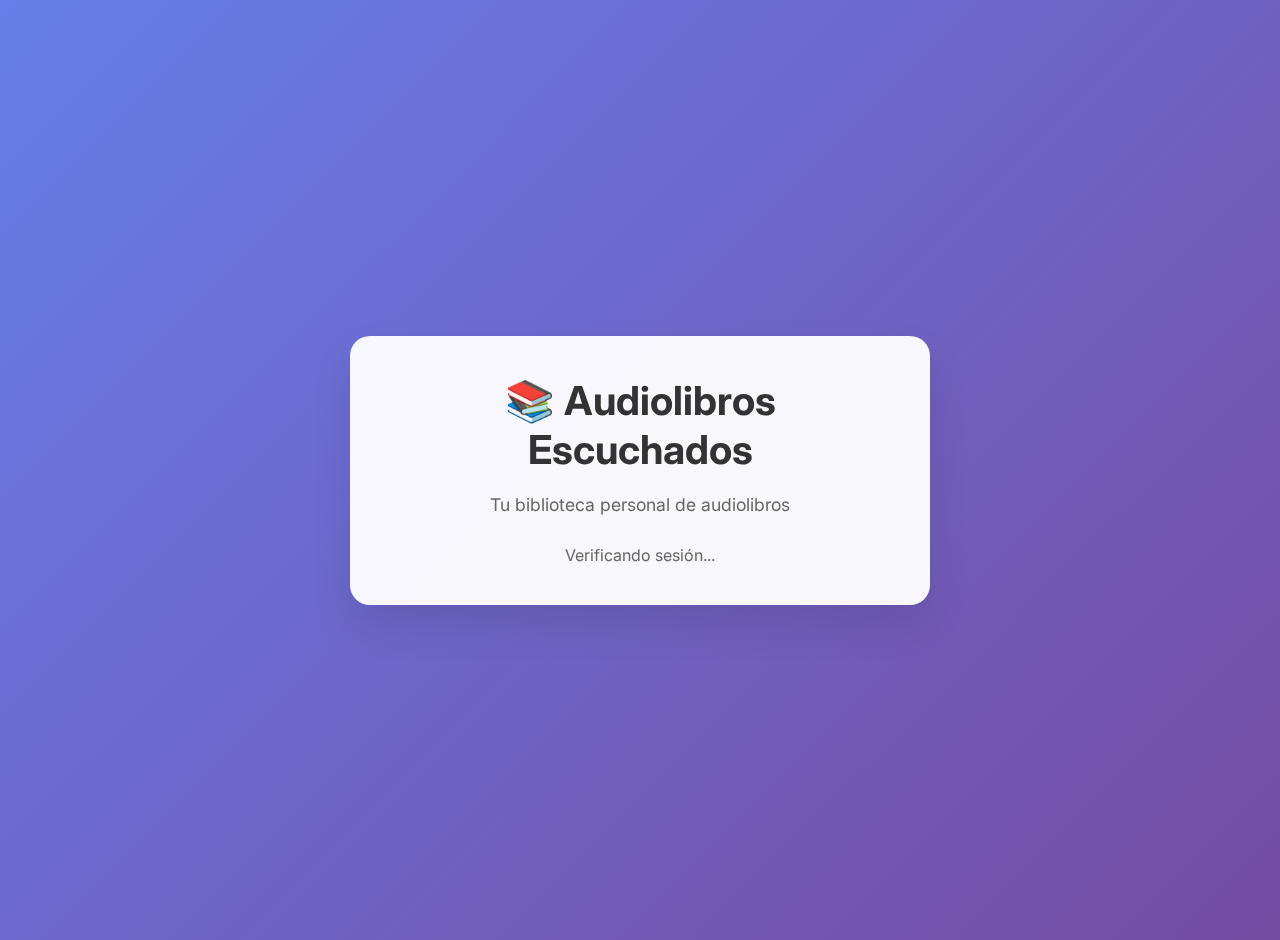
<file: inicio.html>
<!DOCTYPE html>
<html lang="es">
<head>
    <meta charset="UTF-8">
    <meta name="viewport" content="width=device-width, initial-scale=1.0">
    <title>Audiolibros Escuchados - Inicio</title>
    <link rel="stylesheet" href="libros.css">
    <link href="https://fonts.googleapis.com/css2?family=Inter:wght@400;500;700&display=swap" rel="stylesheet">
    <style>
        .welcome-container {
            min-height: 100vh;
            display: flex;
            align-items: center;
            justify-content: center;
            background: linear-gradient(135deg, #667eea 0%, #764ba2 100%);
            padding: 20px;
        }
        
        .welcome-card {
            background: rgba(255, 255, 255, 0.95);
            backdrop-filter: blur(10px);
            border-radius: 20px;
            padding: 40px;
            box-shadow: 0 20px 40px rgba(0, 0, 0, 0.1);
            width: 100%;
            max-width: 500px;
            text-align: center;
        }
        
        .welcome-logo {
            font-size: 2.5rem;
            font-weight: 700;
            color: #333;
            margin-bottom: 20px;
        }
        
        .welcome-subtitle {
            color: #666;
            font-size: 1.1rem;
            margin-bottom: 30px;
        }
        
        .welcome-buttons {
            display: flex;
            gap: 15px;
            justify-content: center;
            flex-wrap: wrap;
        }
        
        .welcome-btn {
            background: linear-gradient(135deg, #667eea 0%, #764ba2 100%);
            color: white;
            border: none;
            padding: 14px 24px;
            border-radius: 10px;
            font-size: 16px;
            font-weight: 600;
            cursor: pointer;
            transition: transform 0.2s ease;
            text-decoration: none;
            display: inline-block;
        }
        
        .welcome-btn:hover {
            transform: translateY(-2px);
        }
        
        .welcome-btn.secondary {
            background: transparent;
            color: #667eea;
            border: 2px solid #667eea;
        }
        
        .welcome-btn.secondary:hover {
            background: #667eea;
            color: white;
        }
        
        .loading {
            color: #666;
            font-size: 1rem;
        }
    </style>
</head>
<body>
    <div class="welcome-container">
        <div class="welcome-card">
            <div class="welcome-logo">📚 Audiolibros Escuchados</div>
            <div class="welcome-subtitle">Tu biblioteca personal de audiolibros</div>
            <div id="loading" class="loading">Verificando sesión...</div>
            <div id="buttons" class="welcome-buttons" style="display: none;">
                <a href="index.html" class="welcome-btn">Ir al Dashboard</a>
                <button onclick="logout()" class="welcome-btn secondary">Cerrar Sesión</button>
            </div>
        </div>
    </div>

    <script src="auth.js"></script>
    <script>
        document.addEventListener('DOMContentLoaded', function() {
            setTimeout(() => {
                const loading = document.getElementById('loading');
                const buttons = document.getElementById('buttons');
                
                if (auth.isLoggedIn()) {
                    loading.textContent = `¡Bienvenido de vuelta, ${auth.getCurrentUser().username}!`;
                    buttons.style.display = 'flex';
                } else {
                    window.location.href = 'login.html';
                }
            }, 1000);
        });
    </script>
</body>
</html>
</file>
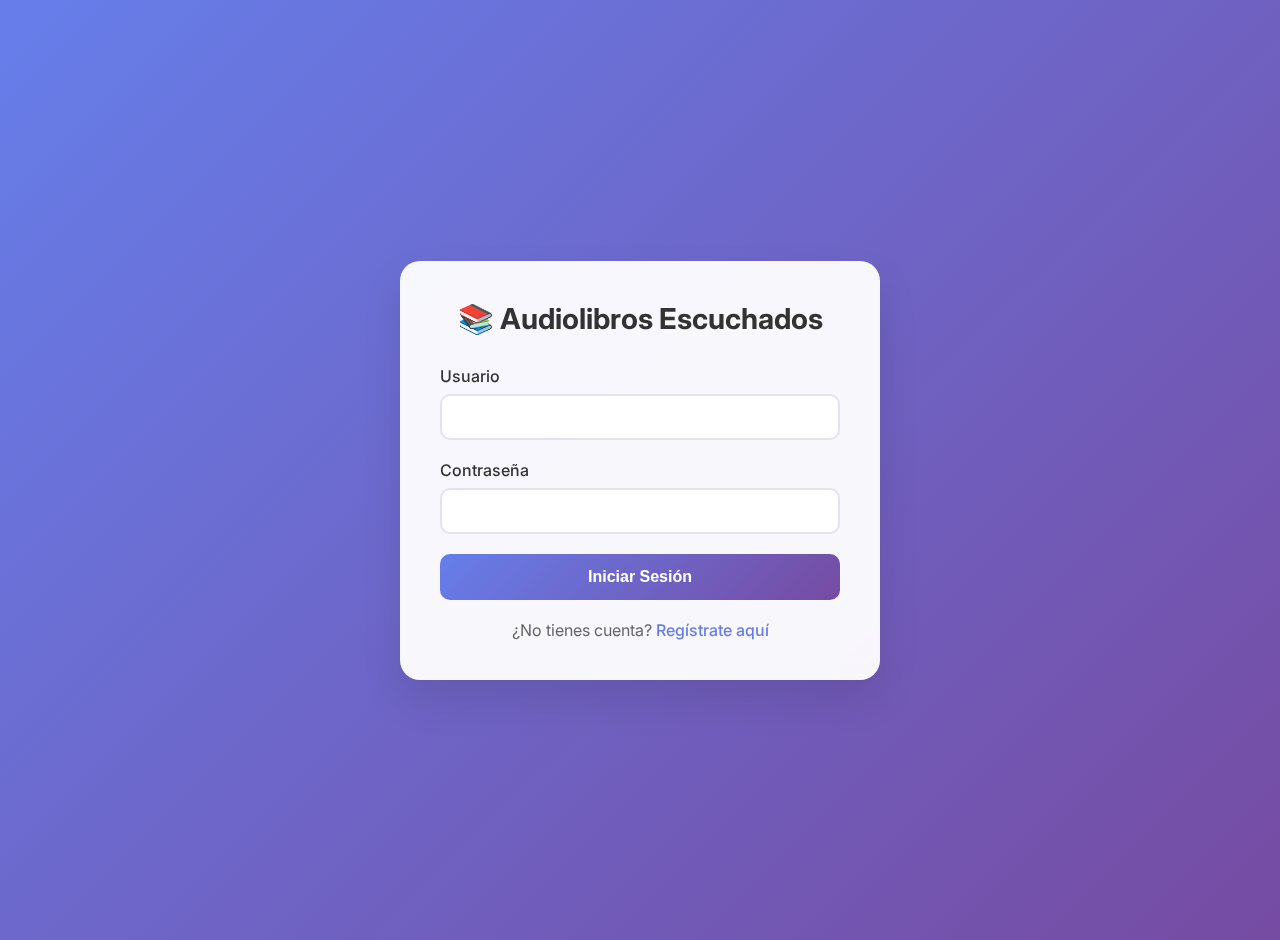
<file: login.html>
<!DOCTYPE html>
<html lang="es">
<head>
    <meta charset="UTF-8">
    <meta name="viewport" content="width=device-width, initial-scale=1.0">
    <title>Login - Audiolibros Escuchados</title>
    <link rel="stylesheet" href="libros.css">
    <link href="https://fonts.googleapis.com/css2?family=Inter:wght@400;500;700&display=swap" rel="stylesheet">
    <style>
        .login-container {
            min-height: 100vh;
            display: flex;
            align-items: center;
            justify-content: center;
            background: linear-gradient(135deg, #667eea 0%, #764ba2 100%);
            padding: 20px;
        }
        
        .login-card {
            background: rgba(255, 255, 255, 0.95);
            backdrop-filter: blur(10px);
            border-radius: 20px;
            padding: 40px;
            box-shadow: 0 20px 40px rgba(0, 0, 0, 0.1);
            width: 100%;
            max-width: 400px;
            text-align: center;
        }
        
        .login-logo {
            font-size: 1.8rem;
            font-weight: 700;
            color: #333;
            margin-bottom: 30px;
        }
        
        .login-form {
            display: flex;
            flex-direction: column;
            gap: 20px;
        }
        
        .form-group {
            text-align: left;
        }
        
        .form-group label {
            display: block;
            margin-bottom: 8px;
            font-weight: 500;
            color: #333;
        }
        
        .form-group input {
            width: 100%;
            padding: 12px 16px;
            border: 2px solid #e1e5e9;
            border-radius: 10px;
            font-size: 16px;
            transition: border-color 0.3s ease;
            box-sizing: border-box;
        }
        
        .form-group input:focus {
            outline: none;
            border-color: #667eea;
        }
        
        .login-btn {
            background: linear-gradient(135deg, #667eea 0%, #764ba2 100%);
            color: white;
            border: none;
            padding: 14px 24px;
            border-radius: 10px;
            font-size: 16px;
            font-weight: 600;
            cursor: pointer;
            transition: transform 0.2s ease;
        }
        
        .login-btn:hover {
            transform: translateY(-2px);
        }
        
        .register-link {
            margin-top: 20px;
            color: #666;
        }
        
        .register-link a {
            color: #667eea;
            text-decoration: none;
            font-weight: 500;
        }
        
        .register-link a:hover {
            text-decoration: underline;
        }
        
        .error-message {
            color: #e74c3c;
            background: #fdf2f2;
            border: 1px solid #fecaca;
            padding: 10px;
            border-radius: 8px;
            margin-bottom: 20px;
            display: none;
        }
        
        .success-message {
            color: #059669;
            background: #f0fdf4;
            border: 1px solid #bbf7d0;
            padding: 10px;
            border-radius: 8px;
            margin-bottom: 20px;
            display: none;
        }
    </style>
</head>
<body>
    <div class="login-container">
        <div class="login-card">
            <div class="login-logo">📚 Audiolibros Escuchados</div>
            
            <div id="error-message" class="error-message"></div>
            <div id="success-message" class="success-message"></div>
            
            <form id="login-form" class="login-form">
                <div class="form-group">
                    <label for="username">Usuario</label>
                    <input type="text" id="username" name="username" required>
                </div>
                
                <div class="form-group">
                    <label for="password">Contraseña</label>
                    <input type="password" id="password" name="password" required>
                </div>
                
                <button type="submit" class="login-btn">Iniciar Sesión</button>
            </form>
            
            <div class="register-link">
                ¿No tienes cuenta? <a href="#" id="show-register">Regístrate aquí</a>
            </div>
        </div>
    </div>

    <script src="auth.js"></script>
</body>
</html>
</file>
<file: libros.css>
body {
    background: #181a1b;
    color: #f5f5f5;
    font-family: 'Inter', 'Segoe UI', Arial, sans-serif;
    margin: 0;
    min-height: 100vh;
    margin-left: 0;
}

.header {
    background: #232526;
    padding: 1rem 0;
    box-shadow: 0 2px 8px rgba(0,0,0,0.12);
}

.logo {
    color: #f8991c;
    font-size: 1.5rem;
    font-weight: 700;
    letter-spacing: 2px;
    margin-right: 2rem;
}

nav {
    display: flex;
    align-items: center;
    justify-content: space-between;
    max-width: 1100px;
    margin: 0 auto;
    padding: 0 1.5rem;
}

.nav-links {
    display: flex;
    align-items: center;
    gap: 1.5rem;
}

.user-info {
    color: #f8991c;
    font-weight: 500;
    font-size: 0.9rem;
}

.logout-btn {
    background: #e74c3c;
    color: #fff;
    border: none;
    border-radius: 50%;
    width: 42px;
    height: 42px;
    display: flex;
    align-items: center;
    justify-content: center;
    font-size: 1.2rem;
    cursor: pointer;
    box-shadow: 0 2px 8px rgba(0,0,0,0.10);
    transition: background 0.2s, box-shadow 0.2s;
    padding: 0;
}
.logout-btn:hover {
    background: #ff4d4d;
    color: #fff;
    box-shadow: 0 4px 16px rgba(231,76,60,0.18);
}

.nav-link {
    color: #f5f5f5;
    text-decoration: none;
    font-weight: 500;
    font-size: 1rem;
    transition: color 0.2s;
}
.nav-link:hover {
    color: #f8991c;
}

.main-panel {
    display: flex;
    flex-wrap: wrap;
    gap: 2rem;
    max-width: none;
    margin: 2.5rem 0 0 0;
    padding: 0 1.5rem 2rem 1.5rem;
    align-items: flex-start;
    margin-left: 0 !important;
    padding-left: 0 !important;
}

.input-panel {
    background: #232526;
    border-radius: 18px;
    box-shadow: 0 4px 24px rgba(0,0,0,0.18);
    padding: 2rem 2rem 1.5rem 2rem;
    min-width: 320px;
    max-width: 350px;
    flex: 1 1 320px;
    height: auto;
}
.input-panel h2 {
    color: #f8991c;
    font-size: 1.3rem;
    margin-bottom: 1.5rem;
}
.input-panel label {
    display: block;
    margin-top: 1rem;
    margin-bottom: 0.3rem;
    color: #f5f5f5;
    font-weight: 500;
}
.input-panel input[type="text"] {
    width: 100%;
    padding: 0.7rem;
    border-radius: 8px;
    border: none;
    background: #181a1b;
    color: #f5f5f5;
    font-size: 1rem;
    margin-bottom: 0.5rem;
}
.input-panel button[type="submit"], #save-book {
    background: #f8991c;
    color: #181a1b;
    border: none;
    border-radius: 8px;
    padding: 0.7rem 1.5rem;
    font-size: 1rem;
    font-weight: 600;
    margin-top: 1.2rem;
    cursor: pointer;
    transition: background 0.2s, color 0.2s;
}
.input-panel button[type="submit"]:hover, #save-book:hover {
    background: #ffb347;
    color: #232526;
}
#cover-suggestions {
    text-align: center;
}
#cover-suggestions img {
    box-shadow: 0 2px 8px rgba(0,0,0,0.18);
    background: #232526;
}

.book-panel {
    background: #232526;
    border-radius: 18px;
    box-shadow: 0 4px 24px rgba(0,0,0,0.18);
    padding: 2rem 2rem 1.5rem 2rem;
    min-width: 320px;
    max-width: 600px;
    flex: 2 1 400px;
    height: auto;
    max-height: 420px;
    display: flex;
    flex-direction: column;
    justify-content: flex-start;
}
.book-cover-title {
    display: flex;
    align-items: center;
    gap: 1.5rem;
    margin-bottom: 1.5rem;
}
#book-cover-preview {
    width: 110px;
    height: 160px;
    object-fit: cover;
    border-radius: 8px;
    background: #181a1b;
    box-shadow: 0 2px 8px rgba(0,0,0,0.18);
}
#book-title {
    color: #f8991c;
    font-size: 1.3rem;
    margin-bottom: 0.3rem;
}
#book-author {
    color: #f5f5f5;
    font-size: 1rem;
    margin-bottom: 0.3rem;
}
.tabs {
    display: flex;
    gap: 0.5rem;
    margin-bottom: 1rem;
}
.tab-btn {
    background: #181a1b;
    color: #f5f5f5;
    border: none;
    border-radius: 8px 8px 0 0;
    padding: 0.7rem 1.2rem;
    font-size: 1rem;
    font-weight: 500;
    cursor: pointer;
    transition: background 0.2s, color 0.2s;
}
.tab-btn.active, .tab-btn:hover {
    background: #f8991c;
    color: #181a1b;
}
.tab-content {
    background: #181a1b;
    border-radius: 0 0 12px 12px;
    padding: 1.2rem 1rem;
    min-height: 80px;
    margin-bottom: 1rem;
    color: #f5f5f5;
    box-shadow: 0 2px 8px rgba(0,0,0,0.10);
    overflow-y: auto;
    max-height: 120px;
}
#my-review {
    width: 100%;
    min-height: 70px;
    border-radius: 8px;
    border: none;
    background: #232526;
    color: #f5f5f5;
    font-size: 1rem;
    margin-bottom: 0.7rem;
    padding: 0.7rem;
}
.stars {
    font-size: 1.5rem;
    margin-bottom: 0.7rem;
    color: #ccc;
    cursor: pointer;
}
.stars span {
    margin-right: 0.2rem;
    transition: color 0.2s;
}
/* REMOVING THE HOVER EFFECT
.stars span:hover,
.stars span:hover ~ span {
    color: #f8991c !important;
}
*/

/* Libros guardados */
.books-list {
    display: grid;
    grid-template-columns: repeat(auto-fit, minmax(260px, 1fr));
    gap: 2rem;
    margin-top: 2rem;
}
.book-card {
    background: #232526;
    border-radius: 16px;
    box-shadow: 0 4px 24px rgba(0,0,0,0.18);
    display: flex;
    flex-direction: column;
    align-items: center;
    width: 260px;
    height: 260px;
    min-width: 0;
    min-height: 0;
    padding: 1.2rem;
    position: relative;
    justify-content: flex-start;
}
.book-card-cover img {
    width: 90px;
    height: 130px;
    object-fit: cover;
    border-radius: 8px;
    background: #181a1b;
    box-shadow: 0 2px 8px rgba(0,0,0,0.18);
    margin-bottom: 0.7rem;
}
.book-card-info {
    flex: 1 1 auto;
    width: 100%;
    overflow-y: auto;
    max-height: 90px;
    padding-right: 0.3rem;
    margin-bottom: 2.2rem;
}
.scrollable-text {
    overflow-y: auto;
    max-height: 90px;
}
.delete-book-btn {
    background: #f8991c;
    color: #181a1b;
    border: none;
    border-radius: 8px;
    padding: 0.4rem 1rem;
    font-size: 0.95rem;
    font-weight: 600;
    cursor: pointer;
    transition: background 0.2s, color 0.2s;
    width: 80%;
    position: absolute;
    left: 50%;
    bottom: 1.1rem;
    transform: translateX(-50%);
    margin: 0;
    text-align: center;
}
.delete-book-btn:hover {
    background: #ffb347;
    color: #232526;
}

@media (max-width: 900px) {
    .main-panel {
        flex-direction: column;
        gap: 1.5rem;
    }
    .input-panel, .book-panel {
        max-width: 100%;
        min-width: 0;
    }
}

.libros-flex {
    display: flex;
    flex-direction: row;
    gap: 2.5rem;
    align-items: flex-start;
}
.books-list {
    flex: 1 1 0;
}
.book-detail-panel {
    flex: 1 1 320px;
    max-width: 350px;
    min-width: 260px;
    background: #232526;
    border-radius: 18px;
    box-shadow: 0 4px 24px rgba(0,0,0,0.18);
    padding: 2rem 2rem 1.5rem 2rem;
    display: flex;
    flex-direction: column;
    align-items: center;
    color: #f5f5f5;
}
.book-detail-panel img {
    width: 140px;
    height: 200px;
    object-fit: cover;
    border-radius: 10px;
    background: #181a1b;
    box-shadow: 0 2px 8px rgba(0,0,0,0.18);
    margin-bottom: 1.2rem;
}
.book-detail-title {
    color: #f8991c;
    font-size: 1.2rem;
    margin-bottom: 0.5rem;
    text-align: center;
}
.book-detail-author {
    color: #f5f5f5;
    font-size: 1rem;
    margin-bottom: 1rem;
    text-align: center;
}
.book-detail-sinopsis {
    background: #181a1b;
    border-radius: 8px;
    padding: 1rem;
    max-height: 120px;
    overflow-y: auto;
    margin-bottom: 1.2rem;
    width: 100%;
    font-size: 1rem;
}
.book-detail-btn {
    background: #f8991c;
    color: #181a1b;
    border: none;
    border-radius: 8px;
    padding: 0.7rem 1.5rem;
    font-size: 1rem;
    font-weight: 600;
    cursor: pointer;
    transition: background 0.2s, color 0.2s;
    width: 100%;
    margin-top: 1rem;
}
.book-detail-btn:hover {
    background: #ffb347;
    color: #232526;
}
@media (max-width: 900px) {
    .libros-flex {
        flex-direction: column;
        gap: 1.5rem;
    }
    .book-detail-panel {
        max-width: 100%;
        min-width: 0;
    }
}

.vertical-layout {
    display: flex;
    flex-direction: column;
    align-items: flex-start;
    gap: 2rem;
    width: 100%;
    margin-left: 0 !important;
    padding-left: 0 !important;
}
.listado-panel {
    width: 70vw;
    max-width: none;
    min-width: 0;
    background: #232526;
    border-radius: 18px;
    box-shadow: 0 4px 24px rgba(0,0,0,0.18);
    padding: 2rem 2rem 1.5rem 2rem;
    margin-top: 2rem;
    display: flex;
    flex-direction: column;
    align-items: stretch;
    height: 100vh;
    max-height: 100vh;
    min-height: 0;
    position: relative;
    margin-left: 0;
    margin-right: 0;
}
.paginacion-panel {
    display: flex;
    justify-content: center;
    align-items: center;
    gap: 0.7rem;
    margin-top: 1.2rem;
}
.paginacion-btn {
    background: #181a1b;
    color: #39ff14;
    border: 1px solid #39ff14;
    border-radius: 6px;
    padding: 0.3rem 1rem;
    font-size: 1rem;
    cursor: pointer;
    transition: background 0.2s, color 0.2s;
}
.paginacion-btn.active, .paginacion-btn:hover {
    background: #39ff14;
    color: #181a1b;
}
#buscador-libros {
    width: 56%;
    margin-left: 40px;
    max-width: none;
    min-width: 0;
    box-sizing: border-box;
    padding: 0.7rem;
    border-radius: 8px;
    border: none;
    background: #181a1b;
    color: #f5f5f5;
    font-size: 1rem;
    margin-bottom: 1.2rem;
    text-align: left;
}
.libros-lista {
    list-style: none;
    padding: 0;
    margin: 0;
    max-height: none;
    min-height: 0;
    height: auto;
    overflow: visible;
    width: 70%;
    margin-left: 40px;
}
.libros-lista li {
    padding: 0.7rem 1rem;
    border-radius: 8px;
    margin-bottom: 0.5rem;
    background: #181a1b;
    color: #f5f5f5;
    cursor: pointer;
    transition: background 0.2s, color 0.2s;
    display: flex;
    align-items: center;
    gap: 1rem;
}
.libros-lista li:hover, .libros-lista li.selected {
    background: #f8991c;
    color: #181a1b;
}
.libros-lista .libro-titulo {
    font-weight: 600;
    flex: 1 1 auto;
}
.libros-lista .libro-autor {
    font-size: 0.95rem;
    opacity: 0.8;
}
.detalle-panel {
    width: 100%;
    max-width: 600px;
    background: #232526;
    border-radius: 18px;
    box-shadow: 0 4px 24px rgba(0,0,0,0.18);
    padding: 2rem 2rem 1.5rem 2rem;
    margin-bottom: 2rem;
    display: flex;
    flex-direction: column;
    align-items: center;
    color: #f5f5f5;
}
.detalle-panel img {
    width: 140px;
    height: 200px;
    object-fit: cover;
    border-radius: 10px;
    background: #181a1b;
    box-shadow: 0 2px 8px rgba(0,0,0,0.18);
    margin-bottom: 1.2rem;
}
.detalle-titulo {
    color: #f8991c;
    font-size: 1.2rem;
    margin-bottom: 0.5rem;
    text-align: center;
}
.detalle-autor {
    color: #f5f5f5;
    font-size: 1rem;
    margin-bottom: 1rem;
    text-align: center;
}
.detalle-sinopsis {
    background: #181a1b;
    border-radius: 8px;
    padding: 1rem;
    max-height: 120px;
    overflow-y: auto;
    margin-bottom: 1.2rem;
    width: 100%;
    font-size: 1rem;
}
.detalle-btn {
    background: #f8991c;
    color: #181a1b;
    border: none;
    border-radius: 8px;
    padding: 0.7rem 1.5rem;
    font-size: 1rem;
    font-weight: 600;
    cursor: pointer;
    transition: background 0.2s, color 0.2s;
    width: 100%;
    margin-top: 1rem;
}
.detalle-btn:hover {
    background: #ffb347;
    color: #232526;
}

.main-busqueda {
    display: flex;
    justify-content: center;
    width: 100%;
    margin: 2rem 0;
    padding: 0 2rem;
    position: relative;
    gap: 2rem;
}

.search-panel {
    background: #232526;
    border-radius: 18px;
    box-shadow: 0 4px 24px rgba(0,0,0,0.18);
    padding: 1rem 2rem;
    margin-bottom: 2rem;
    width: 100%;
    max-width: 960px;
    margin-left: auto;
    margin-right: auto;
    outline: none;
    border-color: #f8991c;
    box-shadow: 0 0 0 3px rgba(248, 153, 28, 0.1);
}

.resultado-detalle {
    position: fixed;
    top: 0;
    left: 0;
    width: 100vw;
    height: 100vh;
    background: rgba(0, 0, 0, 0.75);
    display: none;
    align-items: center;
    justify-content: center;
    z-index: 1000;
    padding: 2rem;
    box-sizing: border-box;
    backdrop-filter: blur(5px);
}

.detalle-modal-content {
    background: #232526;
    border-radius: 18px;
    padding: 2.5rem;
    display: flex;
    gap: 2.5rem;
    width: 80%;
    max-width: 900px;
    position: relative;
    box-shadow: 0 8px 30px rgba(0,0,0,0.3);
    border: 1px solid #333;
}

.detalle-close-btn {
    position: absolute;
    top: 1rem;
    right: 1.5rem;
    background: transparent;
    border: none;
    color: #aaa;
    font-size: 2.5rem;
    cursor: pointer;
    line-height: 1;
    transition: color 0.2s;
}
.detalle-close-btn:hover {
    color: #fff;
}

.detalle-modal-cover {
    width: 200px;
    height: 300px;
    object-fit: cover;
    border-radius: 12px;
    flex-shrink: 0;
    box-shadow: 0 4px 15px rgba(0,0,0,0.2);
}

.detalle-modal-info {
    display: flex;
    flex-direction: column;
    gap: 1rem;
    color: #f5f5f5;
    flex-grow: 1;
}

.detalle-modal-title-row {
    display: flex;
    align-items: center;
    gap: 1.5rem;
    flex-wrap: wrap;
}

.detalle-modal-title {
    color: #f8991c;
    font-size: 1.8rem;
    font-weight: 700;
    margin: 0;
}

.detalle-modal-author {
    font-size: 1.2rem;
    font-weight: 500;
    margin: 0;
    margin-top: -0.5rem;
    color: #ccc;
}

.detalle-modal-sinopsis {
    background: #181a1b;
    border-radius: 10px;
    padding: 1.2rem;
    max-height: 200px;
    overflow-y: auto;
    font-size: 0.95rem;
    line-height: 1.6;
    color: #dcdcdc;
    border: 1px solid #2d2d2d;
    margin-top: auto;
}

.detalle-escuchar-btn {
    background: #39ff14;
    color: #181a1b;
    border: none;
    border-radius: 8px;
    padding: 0.8rem 1.5rem;
    font-size: 1rem;
    font-weight: 600;
    cursor: pointer;
    margin-top: 1rem;
    align-self: flex-start;
    transition: background 0.2s, transform 0.1s;
}

.detalle-escuchar-btn:hover {
    background: #4dff2b;
    transform: translateY(-1px);
}

.detalle-escuchar-btn.active {
    background: #e74c3c;
    color: white;
}

.busqueda-centrada {
    display: flex;
    flex-direction: column;
}

#book-form {

}

.busqueda-campos-row {
    display: flex;
    gap: 1rem;
    align-items: stretch;
}

.busqueda-campo {
    display: flex;
    flex-direction: column;
    gap: 0.5rem;
    flex: 1;
}

.busqueda-campo label {
    display: none;
}

.busqueda-input {
    padding: 1rem;
    border: 2px solid #333;
    border-radius: 12px;
    background: #181a1b;
    color: #f5f5f5;
    font-size: 1rem;
    transition: border-color 0.2s, box-shadow 0.2s;
    box-sizing: border-box;
}

.busqueda-input:focus {
    outline: none;
    border-color: #f8991c;
    box-shadow: 0 0 0 3px rgba(248, 153, 28, 0.1);
}

.busqueda-lupa-btn {
    background: #f8991c;
    color: #181a1b;
    border: 2px solid transparent;
    border-radius: 12px;
    padding: 1rem 2rem;
    font-size: 1rem;
    font-weight: 600;
    cursor: pointer;
    display: flex;
    align-items: center;
    gap: 0.5rem;
    transition: background 0.2s, transform 0.1s;
    flex-shrink: 0;
    box-sizing: border-box;
}

.busqueda-lupa-btn:hover {
    background: #ffb347;
    transform: translateY(-1px);
}

.busqueda-lupa-btn svg {
    transition: transform 0.2s;
}

.busqueda-lupa-btn:hover svg {
    transform: scale(1.1);
}

.resultados-lista {
    display: flex;
    flex-direction: column;
    gap: 1rem;
    margin-top: 1rem;
}

.book-result-item {
    background: #181a1b;
    border-radius: 12px;
    padding: 1.5rem;
    display: flex;
    gap: 1.5rem;
    align-items: center;
    transition: background 0.2s, transform 0.1s;
    cursor: pointer;
    min-height: 120px;
}

.book-result-item:last-child {
    margin-bottom: 0;
}

.book-result-item:hover {
    background: #2a2d2e;
    transform: translateY(-2px);
}

.book-result-item img {
    width: 80px;
    height: 120px;
    object-fit: cover;
    border-radius: 8px;
    box-shadow: 0 2px 8px rgba(0,0,0,0.2);
    flex-shrink: 0;
}

.book-result-title {
    color: #f8991c;
    font-weight: 600;
    font-size: 1.1rem;
    margin-bottom: 0.5rem;
    line-height: 1.3;
}

.book-result-author {
    color: #f5f5f5;
    font-size: 0.95rem;
    margin-bottom: 0.8rem;
    line-height: 1.2;
}

.book-search-date {
    font-size: 0.85rem;
    color: #888;
    margin-bottom: 0.8rem;
}

.book-search-rating {
    display: flex;
    align-items: center;
    font-size: 1rem;
    color: #f8991c;
    margin-bottom: 0.1rem;
}

.book-search-rating .star {
    font-size: 1.1rem;
    margin-right: 2px;
    color: #f8991c;
}

.book-search-rating .star.empty {
    color: #444;
}

.book-search-rating-count {
    margin-bottom: 0.5rem;
}

.book-search-actions {
    display: flex;
    gap: 0.5rem;
    margin-top: 1rem;
}

.book-search-add-btn {
    background: #ffa600;
    color: #181a1b;
    border: none;
    border-radius: 22px;
    padding: 0.4rem 1rem;
    font-size: 0.95rem;
    font-weight: 700;
    cursor: pointer;
    transition: background 0.2s, color 0.2s;
    min-width: 70px;
    min-height: 32px;
    display: flex;
    align-items: center;
    justify-content: center;
    box-shadow: 0 2px 8px rgba(0,0,0,0.10);
}

.book-search-add-btn:hover {
    background: #ffb347;
    color: #232526;
}

.book-search-want-btn {
    background: #3498db;
    color: #fff;
    border: none;
    border-radius: 22px;
    padding: 0.4rem 1rem;
    font-size: 0.9rem;
    font-weight: 700;
    cursor: pointer;
    transition: background 0.2s, color 0.2s;
    min-width: 70px;
    min-height: 32px;
    display: flex;
    align-items: center;
    justify-content: center;
    box-shadow: 0 2px 8px rgba(0,0,0,0.10);
}

.book-search-want-btn:hover {
    background: #2980b9;
    color: #fff;
}

.book-search-add-btn[disabled],
.book-search-want-btn[disabled] {
    background-color: #d0d0d0;
    color: #888;
    cursor: not-allowed;
    box-shadow: none;
}

.book-search-add-btn[disabled]:hover,
.book-search-want-btn[disabled]:hover {
    background-color: #d0d0d0;
    color: #888;
}

@media (max-width: 600px) {
    .book-search-card {
        flex-direction: column;
        align-items: flex-start;
        height: auto;
        max-height: none;
        padding: 1rem;
    }
    .book-search-add-btn,
    .book-search-want-btn {
        margin-left: 0;
        margin-top: 0.7rem;
        width: 100%;
    }
    .book-search-cover {
        margin-bottom: 0.7rem;
        margin-right: 0;
        width: 90px;
        height: 130px;
    }
}

.orden-select {
    background: #232526;
    color: #f5f5f5;
    border: 2px solid #39ff14;
    border-radius: 8px;
    padding: 0.5rem 1.2rem;
    font-size: 1rem;
    font-weight: 500;
    margin-left: auto;
    outline: none;
    box-shadow: 0 2px 8px rgba(0,0,0,0.10);
    cursor: pointer;
    transition: border 0.2s;
}
.orden-select:focus {
    border: 2px solid #f8991c;
}
#orden-container {
    display: flex;
    width: 100%;
}

.autor-panel {
    width: 100%;
    box-sizing: border-box;
    background: #232526;
    border-radius: 16px;
    box-shadow: 0 4px 24px rgba(0,0,0,0.18);
    margin-bottom: 2.5rem;
    padding: 1.5rem 2rem;
}
.autor-nombre {
    color: #39ff14;
    font-size: 1.5rem;
    font-weight: 700;
    margin-bottom: 1.2rem;
    letter-spacing: 1px;
}
.autor-libro-item {
    display: flex;
    align-items: center;
    gap: 0.7rem;
    margin-bottom: 0.4rem;
    padding-bottom: 0.4rem;
    border-bottom: 1px solid #333;
    min-height: 70px;
}
.autor-libro-item:last-child {
    border-bottom: none;
}
.autor-libro-tapa {
    width: 44px;
    height: 66px;
    object-fit: contain;
    border-radius: 6px;
    background: #181a1b;
    box-shadow: 0 2px 8px rgba(0,0,0,0.12);
    flex-shrink: 0;
}
.autor-libro-titulo {
    font-size: 0.98rem;
    font-weight: 600;
    min-width: 0;
    white-space: nowrap;
    overflow: hidden;
    text-overflow: ellipsis;
}
.autor-libro-gb-rating-block {
    margin-left: 0.7rem;
    min-width: 80px;
}
.autor-libro-gb-fuente {
    font-size: 0.75rem;
    color: #aaa;
    margin-bottom: 0.1rem;
    letter-spacing: 0.5px;
}
.autor-libro-gb-rating {
    font-size: 1.05rem;
}
.autor-libro-gb-reviews {
    font-size: 0.92rem;
}
.autor-libro-my-rating {
    margin-left: 1.2rem;
    gap: 0.1rem;
}
.autor-libro-my-rating span {
    font-size: 1.15rem !important;
}

.tabla-libros {
    width: 100%;
    border-collapse: separate;
    border-spacing: 0 0;
    font-size: 0.92rem;
    color: #f5f5f5;
    margin-top: 0.5rem;
    column-gap: 40px;
}
.tabla-libros th, .tabla-libros td {
    border-bottom: 1px solid #333;
    padding: 0.35rem 0.5rem;
    text-align: left;
    vertical-align: middle;
}
.tabla-libros th {
    background: #232526;
    color: #39ff14;
    font-weight: 700;
    font-size: 0.98rem;
    letter-spacing: 0.5px;
}

/* Reglas específicas para que los encabezados coincidan con las columnas de datos */
.tabla-libros th:nth-child(1) {
    width: 18%;
    min-width: 90px;
}

.tabla-libros th:nth-child(2) {
    width: 32%;
    min-width: 120px;
}

.tabla-libros th:nth-child(3),
.tabla-libros-micalif {
    width: 15%;
    min-width: auto;
    display: flex;
    align-items: center;
    justify-content: center;
    text-align: center;
    vertical-align: middle;
    white-space: nowrap;
    height: 100%;
}

.tabla-libros th.tabla-libros-tapa,
.tabla-libros td.tabla-libros-tapa {
    width: 36px;
    min-width: 36px;
    max-width: 36px;
    text-align: center;
    vertical-align: middle;
    padding-left: 0;
    padding-right: 0;
}
.tabla-libros-autor {
    width: 18%;
    min-width: 90px;
}
.tabla-libros-titulo {
    width: 32%;
    min-width: 120px;
}
.tabla-libros-borrar {
    width: 12%;
    min-width: 60px;
}
.tabla-libros-tapa, .tabla-libros th:last-child {
    text-align: center;
    vertical-align: middle;
}
.tabla-libros-img {
    width: 26px;
    height: 38px;
    object-fit: contain;
    border-radius: 4px;
    background: #181a1b;
    box-shadow: 0 2px 8px rgba(0,0,0,0.10);
    display: inline-block;
    margin: 0 auto;
    vertical-align: middle;
}
.btn-borrar-libro {
    background: #ff3c3c;
    color: #fff;
    border: none;
    border-radius: 6px;
    padding: 0.2rem 0.8rem;
    font-size: 0.92rem;
    cursor: pointer;
    transition: background 0.2s;
}
.btn-borrar-libro:hover {
    background: #b80000;
}

.modal-portada {
    position: fixed;
    top: 0; left: 0; right: 0; bottom: 0;
    width: 100vw;
    height: 100vh;
    background: rgba(0,0,0,0.55);
    z-index: 9999;
    display: flex;
    align-items: center;
    justify-content: center;
}
.modal-portada-bg {
    position: absolute;
    top: 0; left: 0; right: 0; bottom: 0;
    width: 100vw;
    height: 100vh;
    background: transparent;
    z-index: 1;
}
.modal-portada-content {
    position: relative;
    background: #232526;
    border-radius: 16px;
    box-shadow: 0 4px 24px rgba(0,0,0,0.25);
    padding: 2rem 2.5rem;
    z-index: 2;
    display: flex;
    flex-direction: row;
    align-items: center;
    justify-content: flex-start;
    min-width: 340px;
    min-height: 220px;
    max-width: 90vw;
    max-height: 90vh;
}
#modal-portada-img {
    height: 200px;
    width: auto;
    max-width: 140px;
    object-fit: contain;
    border-radius: 10px;
    box-shadow: 0 2px 8px rgba(0,0,0,0.18);
    background: #181a1b;
    margin-right: 2.5rem;
}
.modal-portada-close {
    position: absolute;
    top: 0.7rem;
    right: 1.2rem;
    font-size: 2.2rem;
    color: #39ff14;
    cursor: pointer;
    z-index: 3;
    font-weight: bold;
    transition: color 0.2s;
}
.modal-portada-close:hover {
    color: #f8991c;
}

.modal-portada-botones {
    display: flex;
    flex-direction: column;
    gap: 1.2rem;
    align-items: flex-start;
    justify-content: center;
}

.modal-portada-buscar-btn,
.modal-portada-borrar-btn {
    background: #f8991c;
    color: #181a1b;
    border: none;
    border-radius: 8px;
    padding: 0.7rem 1.2rem;
    font-size: 0.9rem;
    font-weight: 600;
    cursor: pointer;
    transition: background 0.2s;
    margin-top: 1rem;
}

.modal-portada-buscar-btn:hover {
    background: #ffb347;
}

.modal-portada-borrar-btn {
    background: #e74c3c;
    color: white;
}

.modal-portada-borrar-btn:hover {
    background: #c0392b;
}

/* Estilos para el nuevo diseño de autores */
.autores-container {
    width: 100%;
    max-width: none;
    margin: 0;
    padding: 0 10px;
}

.autor-seccion {
    width: 100%;
    max-width: none;
    margin: 0 0 1.2rem 0;
    padding: 1.2rem 2vw;
    box-sizing: border-box;
}

.autor-seccion:hover {
    transform: translateY(-2px);
}

.autor-nombre-seccion {
    color: #f8991c;
    font-size: 0.882rem;
    font-weight: 700;
    margin-bottom: 0.3rem;
    letter-spacing: 0.3px;
    display: inline-block;
}

.libros-grid {
    width: 100%;
    display: grid;
    grid-template-columns: repeat(auto-fill, minmax(120px, 1fr));
    gap: 0.8rem;
    align-items: start;
    justify-items: start;
}

.libro-item {
    max-width: 180px;
    margin: 0;
    width: 100%;
}

.libro-item:hover {
    transform: scale(1.05);
    background: rgba(248, 153, 28, 0.1);
}

.libro-portada {
    width: 90px;
    height: 130px;
    object-fit: cover;
    border-radius: 6px;
    background: #181a1b;
    box-shadow: 0 3px 12px rgba(0,0,0,0.25);
    margin-bottom: 0.3rem;
    transition: box-shadow 0.2s ease;
}

.libro-item:hover .libro-portada {
    box-shadow: 0 5px 20px rgba(248, 153, 28, 0.3);
}

.libro-titulo {
    font-size: 0.75rem;
    font-weight: 500;
    color: #f5f5f5;
    line-height: 1.2;
    max-width: 90px;
    overflow: hidden;
    text-overflow: ellipsis;
    display: -webkit-box;
    -webkit-line-clamp: 3;
    -webkit-box-orient: vertical;
    white-space: normal;
    word-wrap: break-word;
}

/* Responsive design */
@media (max-width: 768px) {
    .libros-grid {
        grid-template-columns: repeat(auto-fill, minmax(100px, 1fr));
        gap: 0.6rem;
    }
    
    .libro-portada {
        width: 80px;
        height: 115px;
    }
    
    .libro-titulo {
        font-size: 0.7rem;
        max-width: 80px;
    }
    
    .autor-nombre-seccion {
        font-size: 0.816rem;
    }
    
    .autor-seccion {
        padding: 0.3rem 0.8rem;
        margin-bottom: 0.3rem;
    }
}

@media (max-width: 480px) {
    /* Ajustar header para móviles muy pequeños */
    .top-bar-container {
        padding: 0.5rem 1rem;
        display: flex;
        align-items: center;
        justify-content: space-between;
        background: #232526;
        box-shadow: 0 2px 8px rgba(0,0,0,0.12);
    }
    
    .hamburger-menu {
        order: 1;
        margin-right: 0.5rem;
    }
    
    .user-info {
        order: 3;
        margin-left: auto;
        display: flex;
        align-items: center;
        gap: 0.5rem;
    }
    
    .user-info #user-greeting {
        font-size: 0.8rem;
        max-width: 60px; /* Más restrictivo para móviles muy pequeños */
        overflow: hidden;
        text-overflow: ellipsis;
        white-space: nowrap;
    }
    
    .top-bar-nav {
        order: 2;
    }
    
    .libros-grid {
        grid-template-columns: repeat(auto-fill, minmax(85px, 1fr));
        gap: 0.5rem;
    }
    
    .libro-portada {
        width: 70px;
        height: 100px;
    }
    
    .libro-titulo {
        font-size: 0.65rem;
        max-width: 70px;
    }
    
    .autor-seccion {
        padding: 0.25rem 0.6rem;
        margin-bottom: 0.25rem;
    }
    
    .autor-nombre-seccion {
        font-size: 0.756rem;
    }
}

#panel-mis-libros {
    width: 100vw;
    max-width: 100vw;
    margin: 0;
    padding: 0 2vw 2vw 2vw;
    display: flex;
    flex-direction: column;
}

.loading-indicator {
    color: #f8991c;
    font-size: 1.2rem;
    font-weight: 500;
    text-align: center;
    padding: 2rem;
}

.book-search-want-btn[disabled] {
    background-color: #555;
    color: #999;
    cursor: not-allowed;
}

.lang-badge {
    display: inline-block;
    padding: 0.2em 0.5em;
    font-size: 0.7rem;
    font-weight: 600;
    line-height: 1;
    text-align: center;
    white-space: nowrap;
    vertical-align: baseline;
    border-radius: 0.25rem;
    color: #181a1b;
    text-transform: uppercase;
}

.lang-badge.es {
    background-color: #ffd700;
    color: #c4111b;
    border: 1px solid #c4111b;
}

.lang-badge.en {
    background-color: #00247d;
    color: #fff;
}

.lang-badge.other {
    background-color: #6c757d;
    color: #fff;
}

.busqueda-campo {
    display: flex;
    flex-direction: column;
    margin-bottom: 0;
}

.busqueda-campo label {
    color: #f5f5f5;
    font-size: 1rem;
    font-weight: 600;
    margin-bottom: 0.5rem;
}

.busqueda-controles {
    margin-top: 1rem;
}

.book-search-card:hover {
    transform: translateY(-5px);
    box-shadow: 0 8px 25px rgba(0,0,0,0.2);
}

/* --- Panel de Sugerencias --- */
.sugerencias-grid {
    display: grid;
    grid-template-columns: repeat(3, 1fr);
    gap: 2rem;
    padding: 1rem;
    max-width: 1200px;
    margin: 0 auto;
}

.sugerencia-columna {
    background: #232526;
    border-radius: 12px;
    padding: 1.5rem;
    box-shadow: 0 4px 15px rgba(0,0,0,0.15);
}

.sugerencia-columna h3 {
    color: #f8991c;
    margin-top: 0;
    margin-bottom: 1.5rem;
    font-size: 1.3rem;
    border-bottom: 2px solid #333;
    padding-bottom: 0.8rem;
}

.sugerencia-lista {
    list-style: none;
    padding: 0;
    margin: 0;
    display: flex;
    flex-direction: column;
    gap: 1rem;
    max-height: 450px;
    overflow-y: auto;
    padding-right: 0.5rem;
}

/* Estilos para el scrollbar */
.sugerencia-lista::-webkit-scrollbar {
    width: 8px;
}

.sugerencia-lista::-webkit-scrollbar-track {
    background: #2c2e2f;
    border-radius: 4px;
}

.sugerencia-lista::-webkit-scrollbar-thumb {
    background: #555;
    border-radius: 4px;
}

.sugerencia-lista::-webkit-scrollbar-thumb:hover {
    background: #777;
}

.sugerencia-item {
    display: flex;
    align-items: center;
    gap: 1rem;
    padding: 0.5rem;
    border-radius: 8px;
    transition: background-color 0.2s;
    cursor: pointer;
}

.sugerencia-item:hover {
    background-color: #2c2e2f;
}

.sugerencia-item img {
    width: 40px;
    height: 60px;
    object-fit: cover;
    border-radius: 4px;
}

.sugerencia-item-info {
    display: flex;
    flex-direction: column;
}

.sugerencia-item-info .titulo {
    color: #f5f5f5;
    font-weight: 500;
}

.sugerencia-item-info .autor {
    color: #888;
    font-size: 0.85rem;
}

/* --- Panel de Autores --- */
#panel-autores {
    width: 100%;
    max-width: 960px;
    margin: 0 auto;
    padding: 1rem;
    box-sizing: border-box;
}

.autores-header {
    display: flex;
    justify-content: flex-start;
    margin-bottom: 2rem;
}

.autores-search-container {
    position: relative;
    width: 300px;
}

.autores-search-input {
    width: 100%;
    padding: 0.8rem 2.5rem 0.8rem 1rem;
    border-radius: 10px;
    border: 1px solid #444;
    background: #181a1b;
    color: #f5f5f5;
    font-size: 1rem;
}

.autores-search-icon {
    position: absolute;
    top: 50%;
    right: 1rem;
    transform: translateY(-50%);
    color: #888;
    pointer-events: none;
}

.autor-card {
    background: #232526;
    border-radius: 12px;
    margin-bottom: 1.5rem;
    padding: 1.5rem;
    box-shadow: 0 4px 15px rgba(0,0,0,0.15);
    display: flex;
    flex-direction: column;
    gap: 1.5rem;
    transition: box-shadow 0.2s;
}

.autor-card:hover {
    box-shadow: 0 6px 20px rgba(248, 153, 28, 0.1);
}

.autor-card-header {
    display: flex;
    gap: 1.5rem;
    align-items: center;
}

.autor-foto-placeholder {
    width: 80px;
    height: 80px;
    border-radius: 50%;
    background-color: #333;
    display: flex;
    align-items: center;
    justify-content: center;
    color: #f8991c;
    font-size: 2.5rem;
    font-weight: bold;
    flex-shrink: 0;
}

.autor-info {
    flex-grow: 1;
}

.autor-info h3 {
    margin: 0 0 0.5rem 0;
    color: #f8991c;
    font-size: 1.5rem;
}

.autor-info .generos {
    color: #ccc;
    font-style: italic;
    font-size: 0.9rem;
}

.autor-actions {
    flex-shrink: 0;
}

.autor-follow-btn {
    background: #3498db;
    color: #fff;
    border: none;
    border-radius: 8px;
    padding: 0.6rem 1.2rem;
    font-size: 0.95rem;
    font-weight: 600;
    cursor: pointer;
    transition: background 0.2s;
}

.autor-follow-btn:hover {
    background: #2980b9;
}

.autor-card-body {
    border-top: 1px solid #333;
    padding-top: 1.5rem;
}

.autor-card-body h4 {
    margin-top: 0;
    margin-bottom: 1rem;
    color: #f5f5f5;
    font-size: 1.1rem;
}

/* --- Split panel para autores seguidos --- */
.autores-split-panel {
    display: flex;
    gap: 2rem;
    align-items: flex-start;
    width: 100%;
    min-height: 70vh;
}
#autores-sidebar {
    flex: 0 0 320px;
    background: #1e1e1e;
    padding: 2rem 1.5rem;
    border-radius: 12px;
    min-height: 70vh;
    display: flex;
    flex-direction: column;
    box-shadow: 0 2px 12px rgba(0,0,0,0.08);
}
#autores-main-content {
    flex: 1;
    min-width: 0;
    display: flex;
    flex-direction: column;
    min-height: 70vh;
}
.author-books-view {
    display: flex;
    gap: 2rem;
    width: 100%;
    min-height: 0;
}
.author-books-column {
    flex: 1;
    min-width: 0;
    display: flex;
    flex-direction: column;
}
.autores-col-title {
    font-size: 1.6rem;
    font-weight: bold;
    margin-bottom: 1.2rem;
    border-bottom: 3px solid #444;
    padding-bottom: 0.5rem;
    letter-spacing: 0.5px;
}
.autores-col-title.leidos {
    color: #f8991c;
    border-color: #f8991c;
}
.autores-col-title.toread {
    color: #3498db;
    border-color: #3498db;
}
#followed-authors-list li {
    padding: 0.9rem 1rem;
    border-radius: 8px;
    cursor: pointer;
    transition: background-color 0.2s, color 0.2s;
    margin-bottom: 0.5rem;
    font-weight: 500;
    color: #f5f5f5;
    background: none;
}
#followed-authors-list li.active, #followed-authors-list li:active {
    background-color: #f8991c;
    color: #181a1b;
    font-weight: 700;
}
#followed-authors-list li:hover {
    background-color: #2c2e2f;
}
@media (max-width: 900px) {
    .autores-split-panel {
        flex-direction: column;
        gap: 1.5rem;
    }
    #autores-sidebar {
        min-width: 0;
        width: 100%;
        margin-bottom: 1.5rem;
    }
    .author-books-view {
        flex-direction: column;
        gap: 2rem;
    }
}
.author-books-list, .libros-grid {
    background: #181a1b;
    border-radius: 8px;
    padding: 1rem;
    min-height: 120px;
}
.author-book-row {
    display: flex;
    align-items: center;
    margin-bottom: 15px;
    padding-bottom: 15px;
    border-bottom: 1px solid #444;
}
.author-book-row:last-child {
    border-bottom: none;
}
.author-book-cover {
    width: 60px;
    height: 90px;
    object-fit: cover;
    margin-right: 15px;
    cursor: pointer;
    border-radius: 4px;
    box-shadow: 0 2px 8px rgba(0,0,0,0.12);
}
.author-book-info h4 {
    margin: 0 0 5px 0;
    font-size: 1rem;
    color: #eee;
}
.author-book-info p {
    margin: 0;
    font-size: 0.85rem;
    color: #999;
}

/* --- NYT SUGERENCIAS TABS --- */
.nyt-tabs-row {
  display: flex;
  flex-direction: row;
  gap: 1.2rem;
  margin-bottom: 2rem;
  flex-wrap: nowrap;
  overflow-x: auto;
  white-space: nowrap;
  padding: 0.3rem 16px 0.3rem 16px;
  width: 100%;
  align-items: center;
  scrollbar-gutter: stable;
  justify-content: center;
}
.nyt-tab {
  background: #444;
  color: #f5f5f5;
  border: none;
  border-radius: 2rem;
  padding: 0.9rem 2.5rem;
  font-size: 1rem;
  font-weight: 700;
  cursor: pointer;
  transition: background 0.2s, color 0.2s, box-shadow 0.2s;
  outline: none;
  box-shadow: none;
  margin: 0;
  min-width: 160px;
  text-align: center;
}
.nyt-tab.active {
  background: #f8991c;
  color: #181a1b;
  box-shadow: 0 2px 8px rgba(248,153,28,0.10);
}
.nyt-tab:focus {
  outline: 2px solid #f8991c;
}

.nyt-bestsellers-list {
  width: 100%;
  display: flex;
  flex-direction: column;
  gap: 2.5rem;
  margin: 0 auto;
  max-width: 900px;
}

#nyt-tabs-bar {
  margin-top: 20px;
}

.nyt-cover-image img {
  width: 140px;
  height: 200px;
  object-fit: cover;
  border-radius: 12px;
  box-shadow: 0 2px 8px #0002;
}

.nyt-tabs-row::-webkit-scrollbar {
  height: 8px;
}

.nyt-tabs-row::-webkit-scrollbar-thumb {
  background: #333;
  border-radius: 4px;
}

/* === FLEXBOX LAYOUT PARA PANEL DE AUTORES Y LIBROS === */
.main-panel-flex {
    display: flex;
    flex-direction: row;
    justify-content: center;
    align-items: flex-start;
    width: 100vw;
    min-height: 80vh;
    box-sizing: border-box;
    padding: 40px 0;
    gap: 40px;
}

#autores-sidebar.input-panel {
    width: 320px;
    min-width: 260px;
    max-width: 350px;
    flex: 0 0 320px;
    margin-left: 4vw;
    margin-right: 0;
}

#autores-main-content.book-panel {
    flex: 1 1 0;
    min-width: 600px;
    max-width: 1100px;
    margin-right: 4vw;
    margin-left: 0;
    background: #232526;
    border-radius: 24px;
    padding: 40px 32px;
    box-sizing: border-box;
    box-shadow: 0 2px 24px #0004;
    display: flex;
    flex-direction: column;
    height: auto;
}

@media (max-width: 1200px) {
    .main-panel-flex {
        flex-direction: column;
        align-items: stretch;
        gap: 24px;
        padding: 24px 0;
    }
    #autores-sidebar.input-panel, #autores-main-content.book-panel {
        margin: 0 auto;
        max-width: 98vw;
    }
}

/* --- Estilos para la fila de autor y botón de eliminar --- */
.autor-list-row {
  display: flex;
  justify-content: space-between;
  align-items: center;
  width: 100%;
}
.autor-nombre-lista {
  flex: 1;
  white-space: nowrap;
  overflow: hidden;
  text-overflow: ellipsis;
}
.autor-remove-btn {
  background: none;
  border: none;
  color: #e74c3c;
  font-size: 1.3rem;
  font-weight: bold;
  cursor: pointer;
  opacity: 0;
  transition: opacity 0.2s, color 0.2s;
  margin-left: 12px;
  padding: 0 6px;
  line-height: 1;
}
#followed-authors-list li:hover .autor-remove-btn {
  opacity: 1;
}
.autor-remove-btn:hover {
  color: #ff4d4d;
  background: #222;
  border-radius: 50%;
}

/* --- Modal de confirmación para borrar autor --- */
.modal-confirm-borrar-autor {
  position: fixed;
  top: 0; left: 0; right: 0; bottom: 0;
  background: rgba(0,0,0,0.6);
  z-index: 9999;
  display: flex;
  align-items: center;
  justify-content: center;
}
.modal-confirm-content {
  background: #232526;
  border-radius: 12px;
  padding: 2rem 2.5rem;
  min-width: 280px;
  box-shadow: 0 4px 24px rgba(0,0,0,0.18);
  color: #f5f5f5;
  text-align: center;
}
.modal-confirm-content button {
  border: none;
  border-radius: 8px;
  padding: 0.7rem 1.5rem;
  font-size: 1rem;
  font-weight: 600;
  cursor: pointer;
  margin: 0 0.2rem;
  transition: background 0.2s, color 0.2s;
}
.modal-cancel-btn {
  background: #444;
  color: #fff;
}
.modal-cancel-btn:hover {
  background: #888;
  color: #fff;
}
.modal-accept-btn {
  background: #e74c3c;
  color: #fff;
}
.modal-accept-btn:hover {
  background: #ff4d4d;
  color: #fff;
}

/* 1. Zoom más pronunciado en hover */
.book-cover-item {
    position: relative;
    transition: transform 0.25s cubic-bezier(.22,1.12,.58,1), box-shadow 0.2s;
    box-shadow: 0 2px 8px rgba(0,0,0,0.18);
    border-radius: 10px;
    overflow: visible;
    /* Debug: borde temporal para verificar que se renderiza */
    border: 1px solid rgba(255,255,255,0.1);
}

.book-cover-item:hover {
    transform: scale(1.22) translateY(-18px) !important;
    z-index: 3;
    box-shadow: 0 8px 32px 0 rgba(248,153,28,0.25), 0 2px 16px 0 rgba(0,0,0,0.18);
}

/* 2. Cruz roja para borrar libro */
.book-cover-item .delete-book-x {
    position: absolute;
    top: 6px;
    right: 6px;
    transform: none;
    background: rgba(30,30,30,0.65) !important;
    backdrop-filter: blur(2.5px);
    border: 2px solid #fff !important;
    color: #fff !important;
    font-size: 1.1rem !important;
    font-weight: bold;
    cursor: pointer;
    opacity: 0;
    z-index: 10;
    transition: opacity 0.2s, background 0.2s, color 0.2s, border 0.2s, transform 0.2s;
    line-height: 1;
    padding: 2px 6px !important;
    border-radius: 50%;
    width: 24px !important;
    height: 24px !important;
    display: flex;
    align-items: center;
    justify-content: center;
    box-shadow: 0 2px 8px 2px #0008;
    pointer-events: none;
}
.book-cover-item:hover .delete-book-x {
    opacity: 1;
    pointer-events: all;
}
.book-cover-item .delete-book-x:hover {
    background: rgba(220,53,69,0.95) !important;
    color: #fff !important;
    border: 2px solid #fff !important;
    transform: scale(1.15);
}

.book-cover-item img {
    width: 100%;
    height: auto;
    border-radius: 8px;
    display: block;
}

.sugerencia-rank {
  font-size: 2.8rem;
  color: #bdbdbd;
  font-weight: 700;
  min-width: 48px;
  text-align: left;
  margin-right: 18px;
  line-height: 1;
  margin-top: 0.2em;
  letter-spacing: -2px;
}

.nyt-list {
  width: 100%;
  margin-top: 2.2rem;
}
.nyt-book-item {
  display: flex;
  align-items: center;
  gap: 1.2rem;
  padding: 1.1rem 1.5rem;
  border-bottom: 1px solid #232526;
  background: #232526;
  transition: background-color 0.18s;
  min-height: 110px;
}
.nyt-book-item-hover, .nyt-book-item:hover {
  background-color: #313233 !important;
}
.nyt-item-rank {
  font-size: 2.1rem;
  color: #888;
  min-width: 38px;
  text-align: left;
  font-weight: 700;
}
.nyt-item-info {
  flex: 1;
  display: flex;
  flex-direction: column;
  gap: 0.2rem;
}
.nyt-title {
  font-size: 1.18rem;
  font-weight: 700;
  color: #f5f5f5;
  margin-bottom: 0.1rem;
}
.nyt-author {
  color: #f8991c;
  font-size: 1rem;
  margin-bottom: 0.1rem;
}
.nyt-description {
  color: #bdbdbd;
  font-size: 0.98rem;
}
.nyt-item-cover img {
  width: 60px;
  height: 90px;
  object-fit: cover;
  border-radius: 8px;
  box-shadow: 0 2px 8px rgba(0,0,0,0.13);
}
.modal-sugerencia-libro {
  /* El estilo principal se aplica inline desde JS para overlay */
}
.modal-sugerencia-content {
  background: #232526;
  border-radius: 18px;
  box-shadow: 0 4px 24px rgba(0,0,0,0.18);
  padding: 2.2rem 2.5rem 1.5rem 2.5rem;
  min-width: 340px;
  max-width: 95vw;
  color: #f5f5f5;
  text-align: center;
  position: relative;
}

/* ===== MEJORAS RESPONSIVE PARA MÓVILES ===== */

/* Menú hamburger para móviles */
.hamburger-menu {
    display: none; /* Oculto por defecto */
    flex-direction: column;
    cursor: pointer;
    padding: 0.5rem;
    background: transparent;
    border: none;
    color: #f5f5f5;
    z-index: 1000;
}

.hamburger-menu span {
    width: 25px;
    height: 3px;
    background: #f5f5f5;
    margin: 3px 0;
    transition: 0.3s;
    border-radius: 2px;
}

.hamburger-menu.active span:nth-child(1) {
    transform: rotate(-45deg) translate(-5px, 6px);
}

.hamburger-menu.active span:nth-child(2) {
    opacity: 0;
}

.hamburger-menu.active span:nth-child(3) {
    transform: rotate(45deg) translate(-5px, -6px);
}

/* Panel expandible responsive */
.book-detail-panel {
    position: fixed;
    top: 50%;
    left: 50%;
    transform: translate(-50%, -50%);
    background: #232526;
    border-radius: 18px;
    box-shadow: 0 8px 32px rgba(0,0,0,0.3);
    padding: 2rem;
    max-width: 90vw;
    max-height: 85vh;
    overflow-y: auto;
    z-index: 1000;
    display: none;
    border: 1px solid #333;
}

/* Overlay de fondo */
.book-detail-overlay {
    position: fixed;
    top: 0;
    left: 0;
    width: 100%;
    height: 100%;
    background: rgba(0,0,0,0.7);
    z-index: 999;
    display: none;
}

/* Mejoras para pantallas pequeñas */
@media (max-width: 768px) {
    /* Header y navegación */
    .hamburger-menu {
        display: flex !important; /* Forzar visibilidad en móviles */
    }
    
    .top-bar-nav {
        position: fixed;
        top: 70px;
        left: -100%; /* Inicialmente oculto */
        width: 100%;
        height: calc(100vh - 70px);
        background: #232526;
        flex-direction: column;
        padding: 2rem;
        transition: 0.3s ease-in-out;
        z-index: 998;
        box-shadow: 2px 0 8px rgba(0,0,0,0.2);
        border-radius: 0;
        opacity: 0;
        visibility: hidden;
    }
    
    .top-bar-nav.active {
        left: 0;
        opacity: 1;
        visibility: visible;
    }
    
    .top-bar-nav .top-bar-btn {
        padding: 1rem 0;
        border-bottom: 1px solid #333;
        width: 100%;
        text-align: center;
        margin: 0;
        border-radius: 0;
        background: transparent;
    }
    
    .top-bar-nav .nav-slider {
        display: none;
    }
    
    /* Ocultar el menú normal en móviles cuando no está activo */
    .top-bar-nav:not(.active) {
        display: none;
    }
    
    /* Layout del header cuando el menú hamburger está activo */
    .top-bar-container {
        display: flex;
        align-items: center;
        justify-content: space-between;
        padding: 0.5rem 1rem;
        background: #232526;
        box-shadow: 0 2px 8px rgba(0,0,0,0.12);
        position: relative;
        z-index: 1000;
    }
    
    /* Mostrar el menú hamburger en la parte superior izquierda */
    .hamburger-menu {
        position: relative;
        z-index: 999;
        order: 1; /* Primero en la línea */
    }
    
    /* Información del usuario a la derecha */
    .user-info {
        order: 3; /* Último en la línea */
        margin-left: auto;
        display: flex;
        align-items: center;
        gap: 1rem;
        color: #f8991c;
        font-weight: 500;
        font-size: 0.9rem;
    }
    
    .user-info #user-greeting {
        color: #f8991c;
        font-weight: 500;
        font-size: 0.9rem;
        max-width: 80px; /* Limitar ancho para truncar */
        overflow: hidden;
        text-overflow: ellipsis;
        white-space: nowrap;
    }
    
    /* Menú de navegación (oculto por defecto) */
    .top-bar-nav {
        order: 2;
    }
    
    /* Panel principal */
    .main-panel {
        flex-direction: column;
        gap: 1rem;
        padding: 1rem;
        margin-top: 1rem;
    }
    
    .input-panel, .book-panel {
        min-width: auto;
        max-width: none;
        width: 100%;
    }
    
    /* Panel expandible móvil */
    .book-detail-panel {
        padding: 1.5rem;
        max-width: 95vw;
        max-height: 90vh;
        border-radius: 12px;
    }
    
    .book-detail-panel .book-detail-content {
        display: grid;
        grid-template-columns: 1fr;
        gap: 1rem;
    }
    
    .book-detail-panel .book-detail-left {
        text-align: center;
    }
    
    .book-detail-panel img {
        width: 120px;
        height: 180px;
        margin: 0 auto;
        display: block;
    }
    
    .book-detail-panel .book-detail-buttons {
        display: flex;
        flex-direction: column;
        gap: 0.5rem;
        margin-top: 1rem;
    }
    
    .book-detail-panel .book-detail-btn {
        width: 100%;
        padding: 0.8rem;
        font-size: 0.9rem;
        background: #f8991c;
        color: #181a1b;
        border: none;
        border-radius: 8px;
        cursor: pointer;
        font-weight: 600;
        transition: background 0.2s;
    }
    
    .book-detail-panel .book-detail-btn:hover {
        background: #ffb347;
    }
    
    .book-detail-panel .book-detail-btn:last-child {
        background: #666;
        color: #fff;
    }
    
    .book-detail-panel .book-detail-btn:last-child:hover {
        background: #888;
    }
    
    /* Grid de libros */
    .libros-grid {
        grid-template-columns: repeat(auto-fill, minmax(140px, 1fr));
        gap: 1rem;
        padding: 1rem;
    }
    
    .libro-portada {
        width: 100%;
        height: 200px;
    }
    
    .libro-titulo {
        font-size: 0.9rem;
        line-height: 1.3;
        margin-top: 0.5rem;
    }
    
    /* Búsqueda */
    .search-panel {
        padding: 1rem;
    }
    
    .busqueda-campos-row {
        flex-direction: column;
        gap: 1rem;
    }
    
    .busqueda-campo {
        width: 100%;
    }
    
    .resultados-lista {
        padding: 0 1rem;
    }
    
    /* Botones touch-friendly */
    .book-search-add-btn,
    .book-search-want-btn,
    .detalle-btn,
    .book-detail-btn {
        min-height: 44px;
        padding: 0.8rem 1.2rem;
        font-size: 1rem;
        border-radius: 8px;
    }
    
    /* Tabs */
    .tabs {
        flex-wrap: wrap;
        gap: 0.3rem;
    }
    
    .tab-btn {
        padding: 0.6rem 1rem;
        font-size: 0.9rem;
        flex: 1;
        min-width: 0;
    }
}

/* Pantallas muy pequeñas */
@media (max-width: 480px) {
    .libros-grid {
        grid-template-columns: repeat(auto-fill, minmax(120px, 1fr));
        gap: 0.8rem;
        padding: 0.8rem;
    }
    
    .libro-portada {
        height: 180px;
    }
    
    .libro-titulo {
        font-size: 0.8rem;
    }
    
    .book-detail-panel {
        padding: 1rem;
        max-width: 98vw;
        max-height: 95vh;
    }
    
    .book-detail-panel img {
        width: 100px;
        height: 150px;
    }
    
    .nav-links {
        padding: 1rem;
    }
    
    .nav-links a {
        font-size: 1.1rem;
        padding: 1.2rem 0;
    }
    
    /* Mejorar scroll en móviles */
    .book-detail-panel {
        -webkit-overflow-scrolling: touch;
    }
    
    /* Optimizar inputs para móviles */
    input[type="text"], 
    input[type="email"], 
    input[type="password"] {
        font-size: 16px; /* Evita zoom en iOS */
        padding: 0.8rem;
    }
    
    /* Botones más grandes para touch */
    button {
        min-height: 44px;
        min-width: 44px;
    }
    
    .logout-btn {
        width: 48px;
        height: 48px;
    }
}

/* Mejoras para tablets */
@media (min-width: 769px) and (max-width: 1024px) {
    .libros-grid {
        grid-template-columns: repeat(auto-fill, minmax(160px, 1fr));
        gap: 1.5rem;
    }
    
    .main-panel {
        gap: 1.5rem;
        padding: 1.5rem;
    }
    
    .book-detail-panel {
        max-width: 80vw;
        padding: 2rem;
    }
}

/* Orientación landscape en móviles */
@media (max-width: 768px) and (orientation: landscape) {
    .book-detail-panel {
        max-height: 80vh;
        padding: 1rem;
    }
    
    .book-detail-panel .book-detail-content {
        grid-template-columns: auto 1fr;
        gap: 1rem;
    }
    
    .book-detail-panel img {
        width: 80px;
        height: 120px;
        margin: 0;
    }
}

/* Mejoras de accesibilidad */
@media (prefers-reduced-motion: reduce) {
    * {
        animation-duration: 0.01ms !important;
        animation-iteration-count: 1 !important;
        transition-duration: 0.01ms !important;
    }
}

/* Modo oscuro mejorado para móviles */
@media (prefers-color-scheme: dark) {
    .book-detail-panel {
        background: #1a1a1a;
        border-color: #444;
    }
    
    .nav-links {
        background: #1a1a1a;
    }
}
</file>
